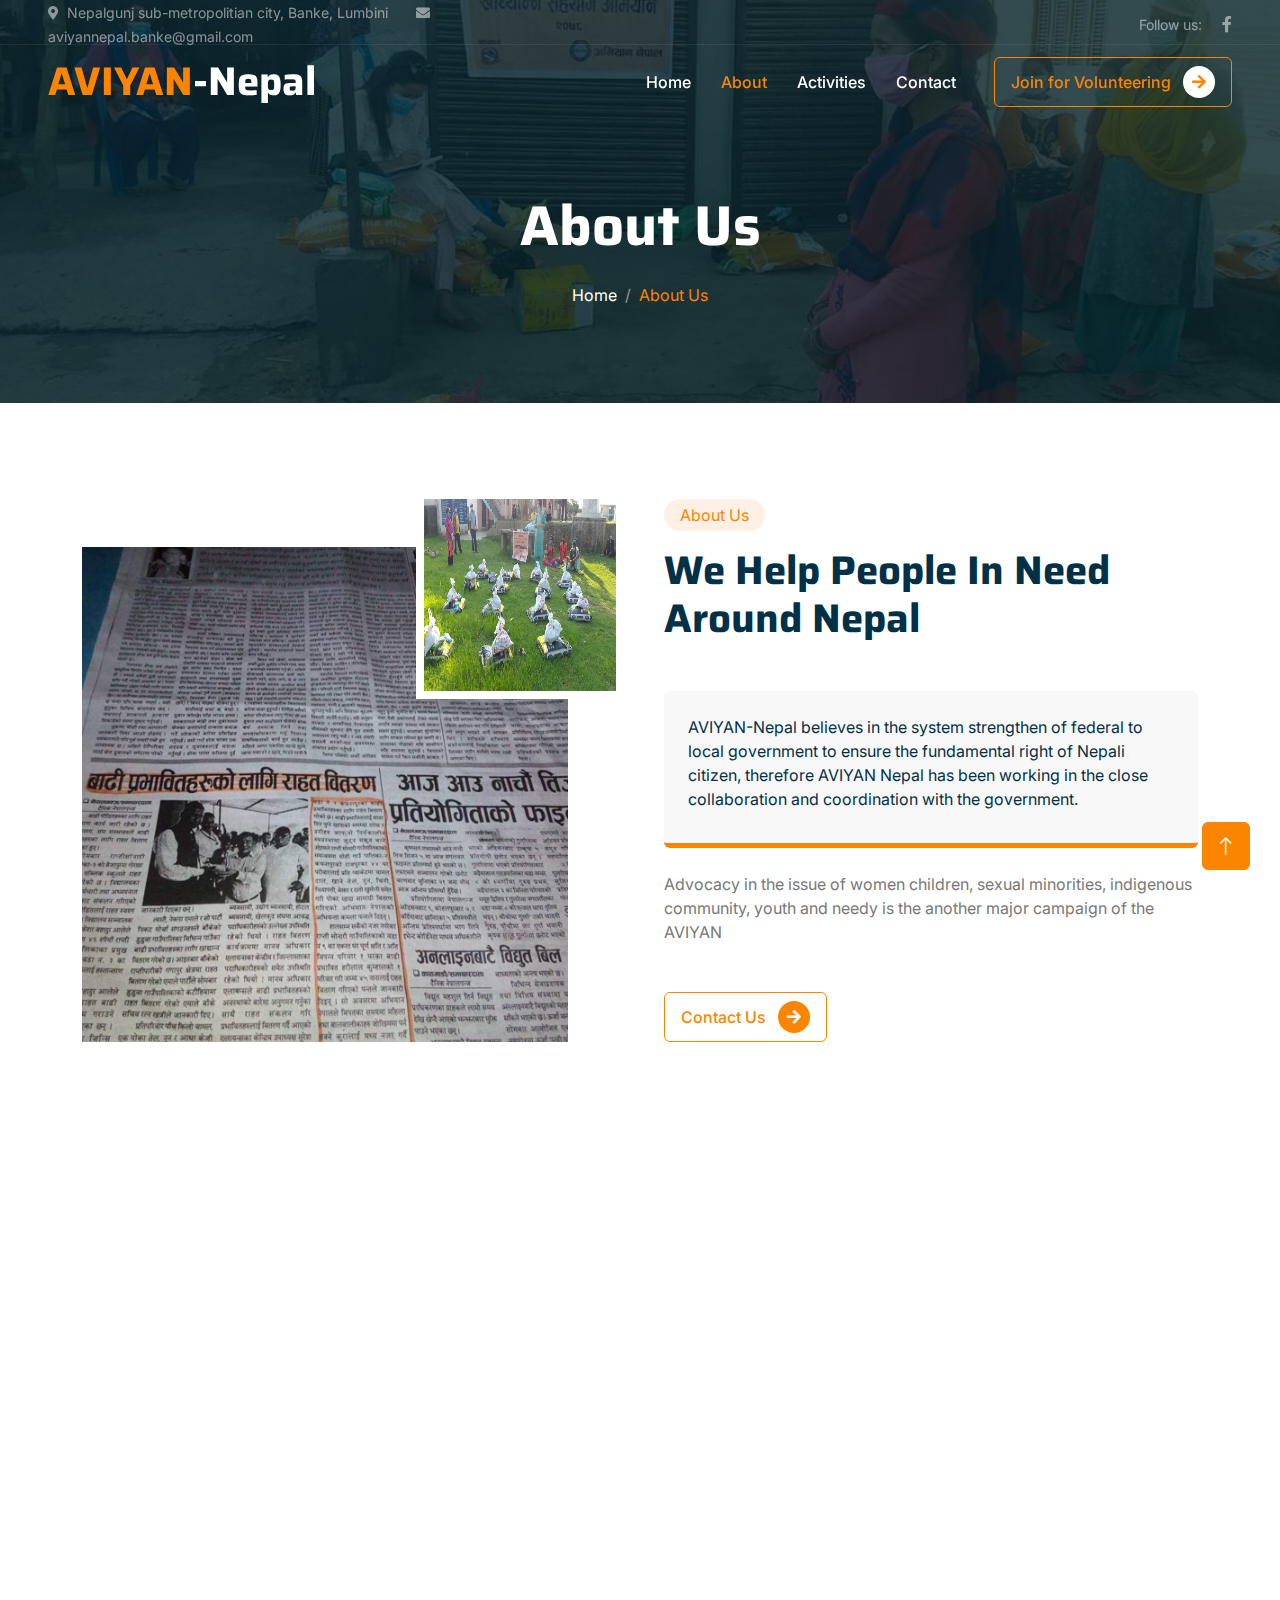
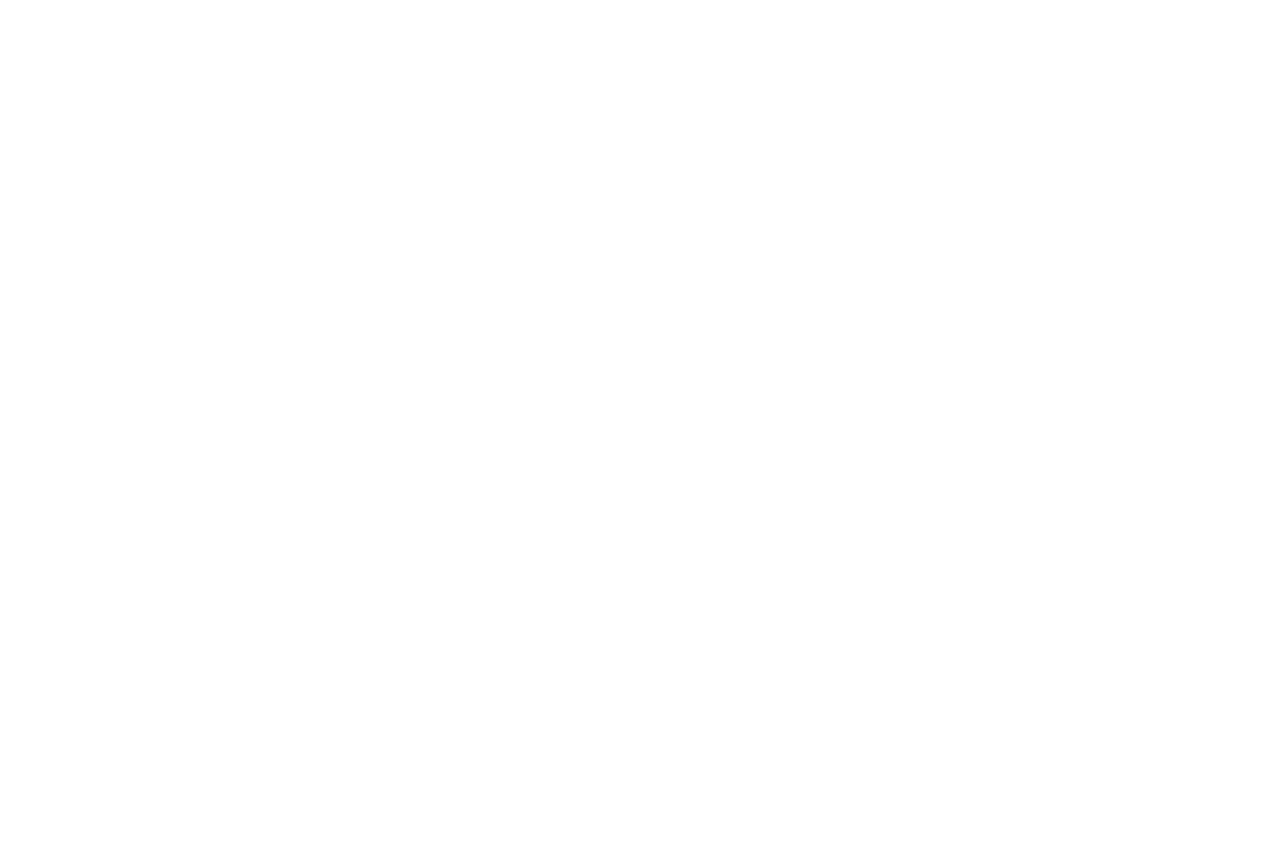
<file: about.html>
<!DOCTYPE html>
<html lang="en">

<head>
    <meta charset="utf-8">
    <title>Aviyan Nepal</title>
    <meta content="width=device-width, initial-scale=1.0" name="viewport">
    <meta content="" name="keywords">
    <meta content="" name="description">

    <!-- Favicon -->
    <link href="img/favicon.ico" rel="icon">

    <!-- Google Web Fonts -->
    <link rel="preconnect" href="https://fonts.googleapis.com">
    <link rel="preconnect" href="https://fonts.gstatic.com" crossorigin>
    <link href="https://fonts.googleapis.com/css2?family=Inter:wght@400;500;600&family=Saira:wght@500;600;700&display=swap" rel="stylesheet"> 

    <!-- Icon Font Stylesheet -->
    <link href="https://cdnjs.cloudflare.com/ajax/libs/font-awesome/5.10.0/css/all.min.css" rel="stylesheet">
    <link href="https://cdn.jsdelivr.net/npm/bootstrap-icons@1.4.1/font/bootstrap-icons.css" rel="stylesheet">

    <!-- Libraries Stylesheet -->
    <link href="lib/animate/animate.min.css" rel="stylesheet">
    <link href="lib/owlcarousel/assets/owl.carousel.min.css" rel="stylesheet">

    <!-- Customized Bootstrap Stylesheet -->
    <link href="css/bootstrap.min.css" rel="stylesheet">

    <!-- Template Stylesheet -->
    <link href="css/style.css" rel="stylesheet">
</head>

<body>
    <!-- Spinner Start -->
    <div id="spinner" class="show bg-white position-fixed translate-middle w-100 vh-100 top-50 start-50 d-flex align-items-center justify-content-center">
        <div class="spinner-grow text-primary" role="status"></div>
    </div>
    <!-- Spinner End -->


    <!-- Navbar Start -->
    <div class="container-fluid fixed-top px-0 wow fadeIn" data-wow-delay="0.1s">
        <div class="top-bar text-white-50 row gx-0 align-items-center d-none d-lg-flex">
            <div class="col-lg-6 px-5 text-start">
                <small><i class="fa fa-map-marker-alt me-2"></i>Nepalgunj sub-metropolitian city, Banke, Lumbini</small>
                <small class="ms-4"><i class="fa fa-envelope me-2"></i>aviyannepal.banke@gmail.com</small>
            </div>
            <div class="col-lg-6 px-5 text-end">
                <small>Follow us:</small>
                <a class="text-white-50 ms-3" href="https://www.facebook.com/profile.php?id=100014308596815"><i class="fab fa-facebook-f"></i></a>
            </div>
        </div>

        <nav class="navbar navbar-expand-lg navbar-dark py-lg-0 px-lg-5 wow fadeIn" data-wow-delay="0.1s">
            <a href="index.html" class="navbar-brand ms-4 ms-lg-0">
                <h1 class="fw-bold text-primary m-0">AVIYAN<span class="text-white">-Nepal</span></h1>
            </a>
            <button type="button" class="navbar-toggler me-4" data-bs-toggle="collapse" data-bs-target="#navbarCollapse">
                <span class="navbar-toggler-icon"></span>
            </button>
            <div class="collapse navbar-collapse" id="navbarCollapse">
                <div class="navbar-nav ms-auto p-4 p-lg-0">
                    <a href="index.html" class="nav-item nav-link">Home</a>
                    <a href="about.html" class="nav-item nav-link active">About</a>
                    <a href="causes.html" class="nav-item nav-link">Activities</a>
                    <a href="contact.html" class="nav-item nav-link">Contact</a>
                </div>
                <div class="d-none d-lg-flex ms-2">
                    <a class="btn btn-outline-primary py-2 px-3" href="">
                        Join for Volunteering
                        <div class="d-inline-flex btn-sm-square bg-white text-primary rounded-circle ms-2">
                            <i class="fa fa-arrow-right"></i>
                        </div>
                    </a>
                </div>
            </div>
        </nav>
    </div>
    <!-- Navbar End -->


    <!-- Page Header Start -->
    <div class="container-fluid page-header mb-5 wow fadeIn" data-wow-delay="0.1s">
        <div class="container text-center">
            <h1 class="display-4 text-white animated slideInDown mb-4">About Us</h1>
            <nav aria-label="breadcrumb animated slideInDown">
                <ol class="breadcrumb justify-content-center mb-0">
                    <li class="breadcrumb-item"><a class="text-white" href="#">Home</a></li>
                    <!-- <li class="breadcrumb-item"><a class="text-white" href="#">Pages</a></li> -->
                    <li class="breadcrumb-item text-primary active" aria-current="page">About Us</li>
                </ol>
            </nav>
        </div>
    </div>
    <!-- Page Header End -->


    <!-- About Start -->
    <div class="container-xxl py-5">
        <div class="container">
            <div class="row g-5">
                <div class="col-lg-6 wow fadeInUp" data-wow-delay="0.1s">
                    <div class="position-relative overflow-hidden h-100" style="min-height: 400px;">
                        <img class="position-absolute w-100 h-100 pt-5 pe-5" src="img/newspaper.jpg" alt="" style="object-fit: cover;">
                        <img class="position-absolute top-0 end-0 bg-white ps-2 pb-2" src="img/pic5.jpg" alt="" style="width: 200px; height: 200px;">
                    </div>
                </div>
                <div class="col-lg-6 wow fadeInUp" data-wow-delay="0.5s">
                    <div class="h-100">
                        <div class="d-inline-block rounded-pill bg-secondary text-primary py-1 px-3 mb-3">About Us</div>
                        <h1 class="display-6 mb-5">We Help People In Need Around Nepal</h1>
                        <div class="bg-light border-bottom border-5 border-primary rounded p-4 mb-4">
                            <p class="text-dark mb-2">AVIYAN-Nepal believes in the system strengthen of federal to local government to
                                ensure the fundamental right of Nepali citizen, therefore AVIYAN Nepal has been
                                working in the close collaboration and coordination with the government.</p>
                    
                        </div>
                        <p class="mb-5">Advocacy in the issue of women children, sexual minorities, indigenous community,
                            youth and needy is the another major campaign of the AVIYAN</p>
                        
                        <a class="btn btn-outline-primary py-2 px-3" href="contact.html">
                            Contact Us
                            <div class="d-inline-flex btn-sm-square bg-primary text-white rounded-circle ms-2">
                                <i class="fa fa-arrow-right"></i>
                            </div>
                        </a>
                    </div>
                </div>
            </div>
        </div>
    </div>
    <!-- About End -->


    <!-- Service Start -->
    <div class="container-xxl py-5">
        <div class="container">
            <div class="text-center mx-auto mb-5 wow fadeInUp" data-wow-delay="0.1s" style="max-width: 500px;">
                <div class="d-inline-block rounded-pill bg-secondary text-primary py-1 px-3 mb-3">What We Do</div>
                <h1 class="display-6 mb-5">Learn More What We Do And Get Involved</h1>
            </div>
            <div class="row g-4 justify-content-center">
                <div class="col-lg-4 col-md-6 wow fadeInUp" data-wow-delay="0.1s">
                    <div class="service-item bg-white text-center h-100 p-4 p-xl-5">
                        <img class="img-fluid mb-4" src="img/icon-1.png" alt="">
                        <h4 class="mb-3">Educational birth registration</h4>
                        <p class="mb-4">The organization had supported educational material, food support and
                            constructed toilet to 3 number of parentless girl child form Khajura Rural
                            Municipality.</p>

                    </div>
                </div>
                <div class="col-lg-4 col-md-6 wow fadeInUp" data-wow-delay="0.3s">
                    <div class="service-item bg-white text-center h-100 p-4 p-xl-5">
                        <img class="img-fluid mb-4" src="img/icon-2.png" alt="">
                        <h4 class="mb-3">Medical Treatment</h4>
                        <p class="mb-4">AVIYAN has been supported to
                            3 senior citizens of BADI community for health check up and medicine
                            support.</p>
                       
                    </div>
                </div>
                <div class="col-lg-4 col-md-6 wow fadeInUp" data-wow-delay="0.5s">
                    <div class="service-item bg-white text-center h-100 p-4 p-xl-5">
                        <img class="img-fluid mb-4" src="img/icon-3.png" alt="">
                        <h4 class="mb-3">Relief support to Earth quake survivors:</h4>
                        <p class="mb-4">Food and cloths supported to 200
                            pregnant and lactating mother of earth quake survivors of Makwanpur district
                            of Bagmati Province</p>
                       
                    </div>
                </div>
            </div>
        </div>
    </div>
    <!-- Service End -->




    <!-- Footer Start -->
    <div class="container-fluid bg-dark text-white-50 footer mt-5 pt-5 wow fadeIn" data-wow-delay="0.1s">
        <div class="container py-5">
            <div class="row g-5">
                <div class="col-lg-3 col-md-6">
                    <h1 class="fw-bold text-primary mb-4">Aviyan<span class="text-white">Nepal</span></h1>
                    <p>AVIYAN -Nepal has been working to ensure the fundamental right with dignity of
                        targeted people in 4 P model that is prevention, protection, prosecution and
                        partnership. Besides that, AVIYAN has been always standing to support the natural
                        disaster victims and the people of pandemic at risk.</p>
                    <div class="d-flex pt-2">
                        <a class="btn btn-square me-1" href="https://www.facebook.com/profile.php?id=100014308596815"><i class="fab fa-facebook-f"></i></a>
                       
                    </div>
                </div>
                <div class="col-lg-3 col-md-6">
                    <h5 class="text-light mb-4">Address</h5>
                    <p><i class="fa fa-map-marker-alt me-3"></i>Ward no-18 Nepalgunj sub-metropolitian city, Banke, Lumbini</p>
                    <p><i class="fa fa-phone-alt me-3"></i>+977-9858024522</p>
                    <p><i class="fa fa-envelope me-3"></i>aviyannepal.banke@gmail.com</p>
                </div>
                <div class="col-lg-3 col-md-6">
                    <h5 class="text-light mb-4">Quick Links</h5>
                    <a class="btn btn-link" href="about.html">About Us</a>
                    <a class="btn btn-link" href="contact.html">Contact Us</a>
                    <a class="btn btn-link" href="">Our Services</a>
                    <a class="btn btn-link" href="">Terms & Condition</a>
                    <a class="btn btn-link" href="contact.html">Support</a>
                </div>
                <div class="col-lg-3 col-md-6">
                    <h5 class="text-light mb-4">Send message</h5>
                    <p>Send message for any type of query.</p>
                    <div class="position-relative mx-auto" style="max-width: 400px;">
                        <input class="form-control bg-transparent w-100 py-3 ps-4 pe-5" type="text" placeholder="Your email">
                        <button type="button" class="btn btn-primary py-2 position-absolute top-0 end-0 mt-2 me-2">SignUp</button>
                    </div>
                </div>
            </div>
        </div>
        <div class="container-fluid copyright">
            <div class="container">
                <div class="row">
                    <div class="col-md-6 text-center text-md-start mb-3 mb-md-0">
                        &copy; <a href="#">AVIYAN-Nepal</a>, All Right Reserved.
                    </div>
                    <div class="col-md-6 text-center text-md-end">
                        Develop by Team Exopy.
                    </div>
                </div>
            </div>
        </div>
    </div>
    <!-- Footer End -->


    <!-- Back to Top -->
    <a href="#" class="btn btn-lg btn-primary btn-lg-square back-to-top"><i class="bi bi-arrow-up"></i></a>


    <!-- JavaScript Libraries -->
    <script src="https://code.jquery.com/jquery-3.4.1.min.js"></script>
    <script src="https://cdn.jsdelivr.net/npm/bootstrap@5.0.0/dist/js/bootstrap.bundle.min.js"></script>
    <script src="lib/wow/wow.min.js"></script>
    <script src="lib/easing/easing.min.js"></script>
    <script src="lib/waypoints/waypoints.min.js"></script>
    <script src="lib/owlcarousel/owl.carousel.min.js"></script>
    <script src="lib/parallax/parallax.min.js"></script>

    <!-- Template Javascript -->
    <script src="js/main.js"></script>
</body>

</html>
</file>
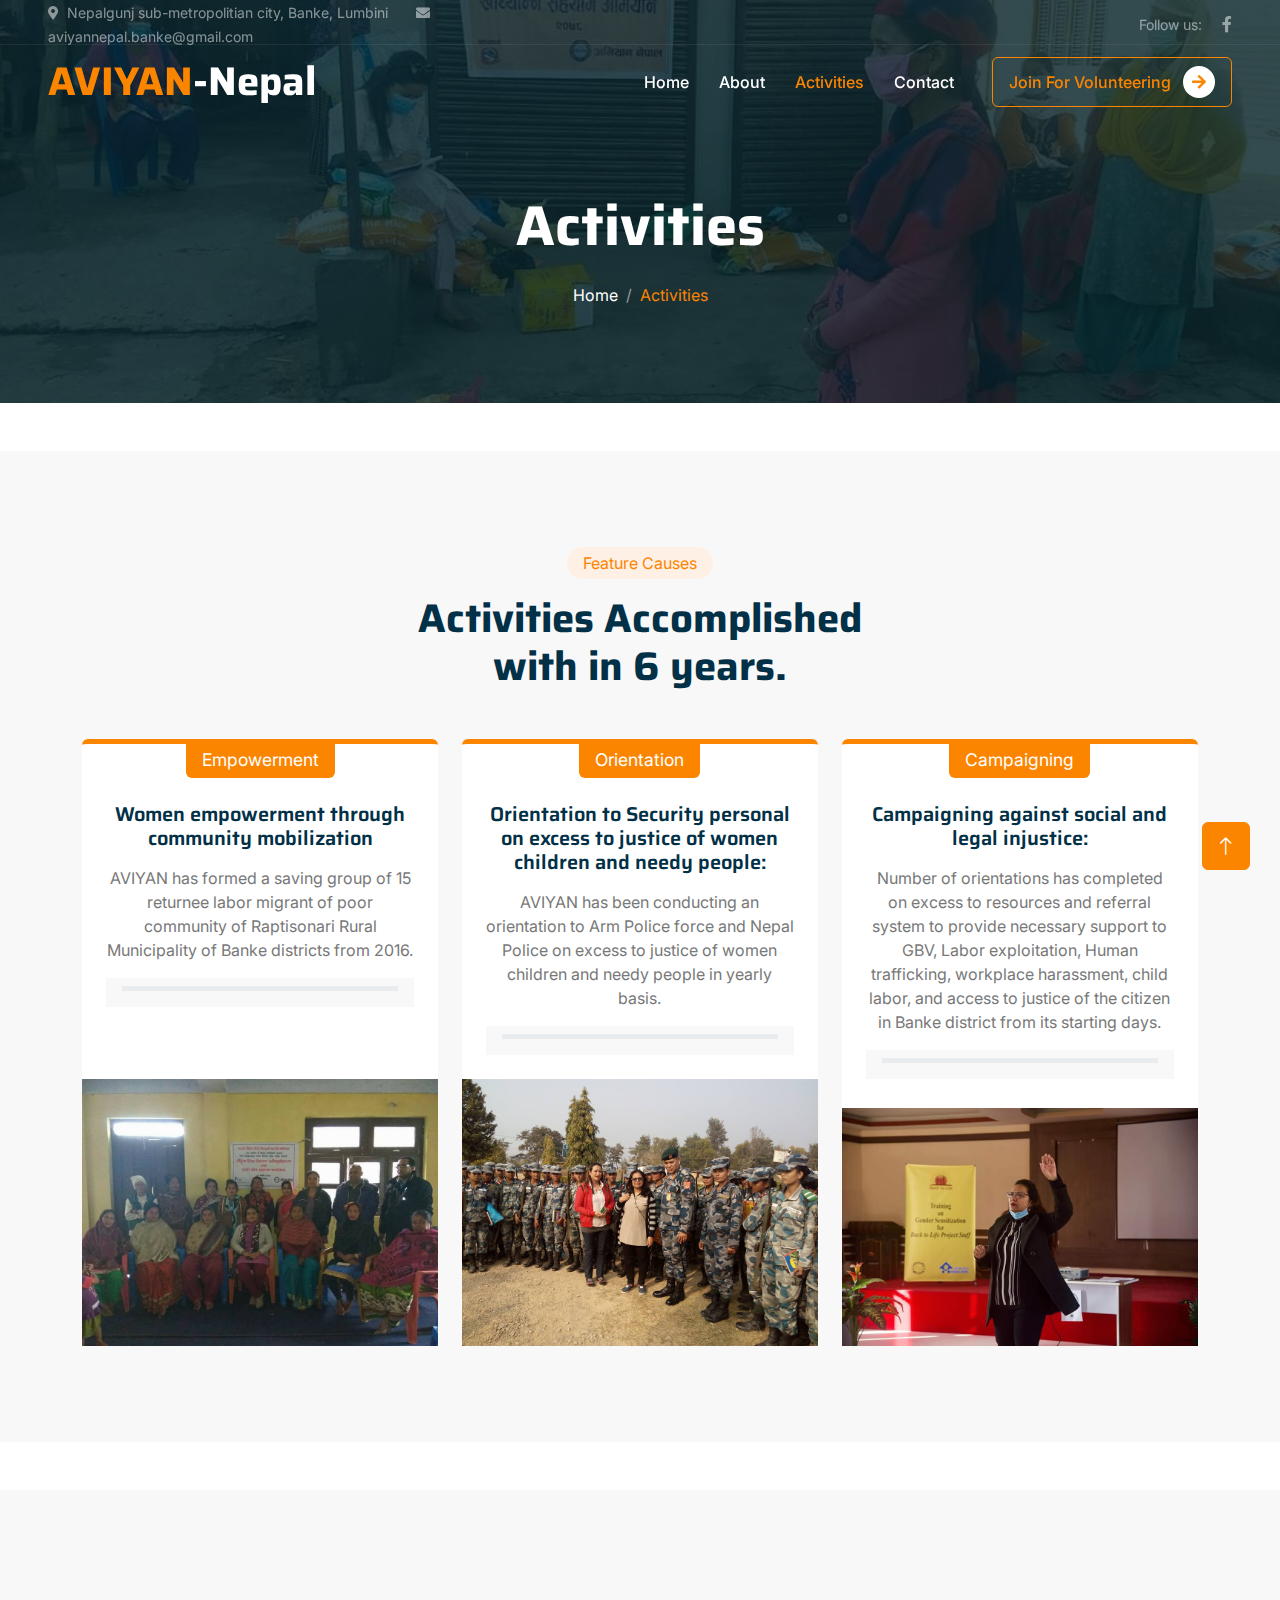
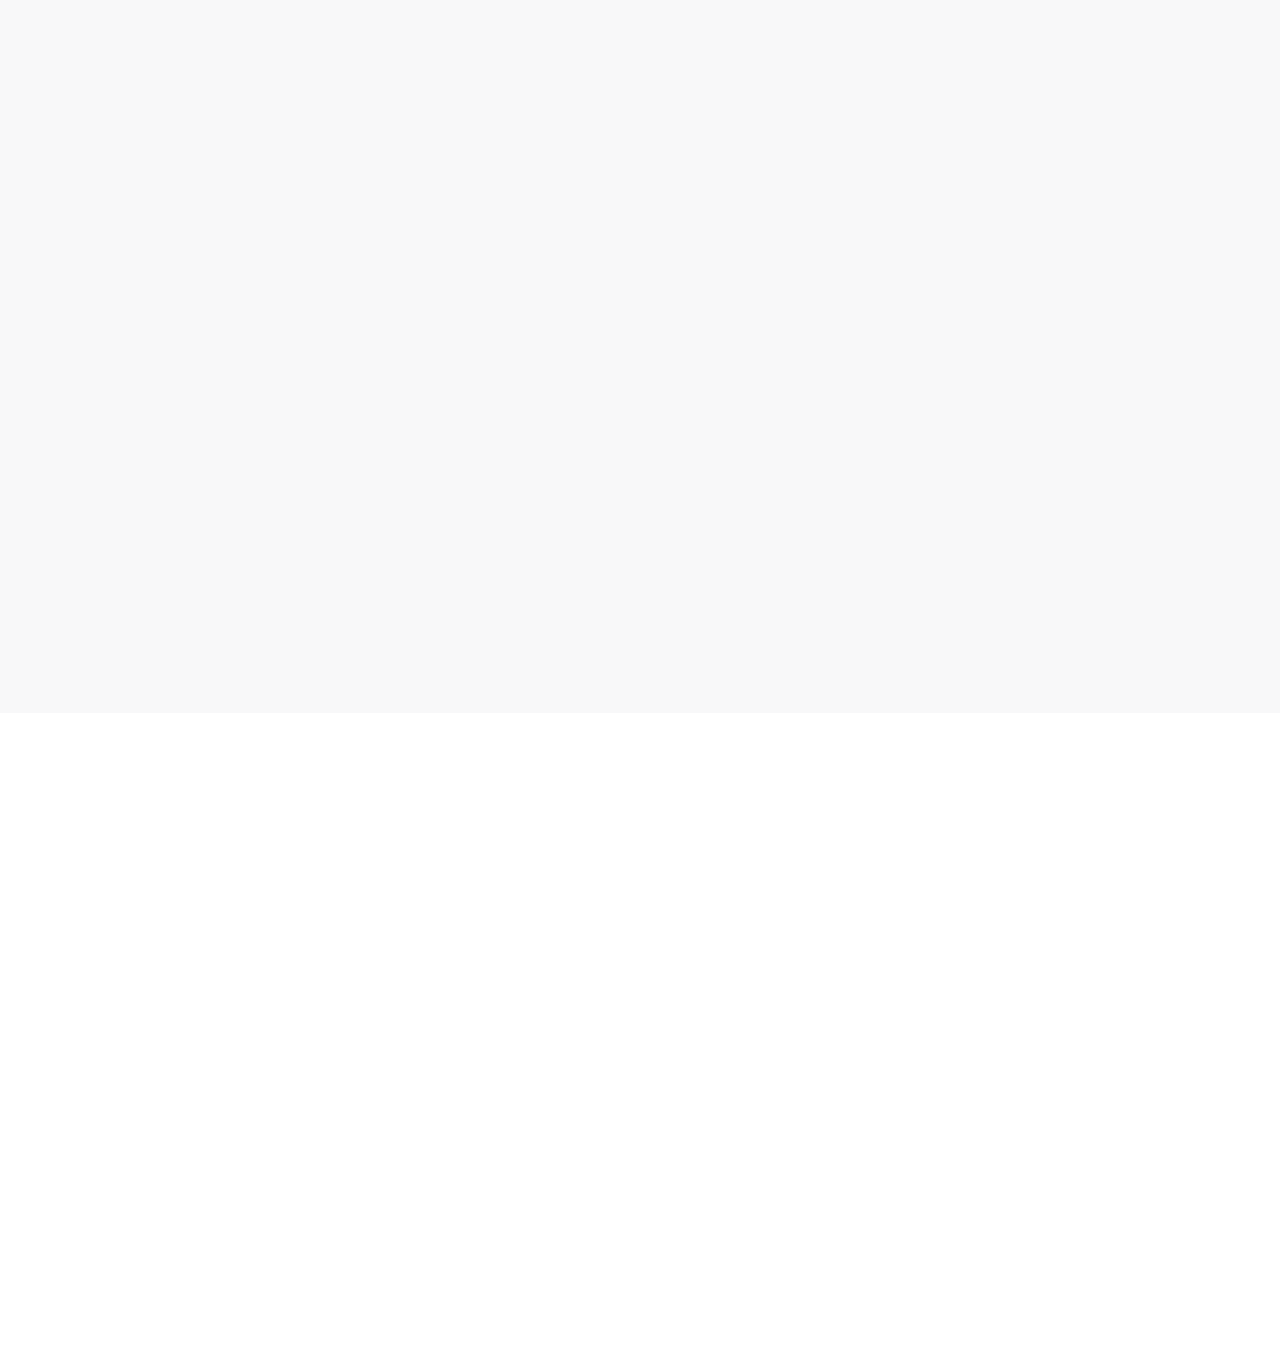
<file: causes.html>
<!DOCTYPE html>
<html lang="en">

<head>
    <meta charset="utf-8">
    <title>AVIYAN Nepal</title>
    <meta content="width=device-width, initial-scale=1.0" name="viewport">
    <meta content="" name="keywords">
    <meta content="" name="description">

    <!-- Favicon -->
    <link href="img/favicon.ico" rel="icon">

    <!-- Google Web Fonts -->
    <link rel="preconnect" href="https://fonts.googleapis.com">
    <link rel="preconnect" href="https://fonts.gstatic.com" crossorigin>
    <link href="https://fonts.googleapis.com/css2?family=Inter:wght@400;500;600&family=Saira:wght@500;600;700&display=swap" rel="stylesheet"> 

    <!-- Icon Font Stylesheet -->
    <link href="https://cdnjs.cloudflare.com/ajax/libs/font-awesome/5.10.0/css/all.min.css" rel="stylesheet">
    <link href="https://cdn.jsdelivr.net/npm/bootstrap-icons@1.4.1/font/bootstrap-icons.css" rel="stylesheet">

    <!-- Libraries Stylesheet -->
    <link href="lib/animate/animate.min.css" rel="stylesheet">
    <link href="lib/owlcarousel/assets/owl.carousel.min.css" rel="stylesheet">

    <!-- Customized Bootstrap Stylesheet -->
    <link href="css/bootstrap.min.css" rel="stylesheet">

    <!-- Template Stylesheet -->
    <link href="css/style.css" rel="stylesheet">
</head>

<body>
    <!-- Spinner Start -->
    <div id="spinner" class="show bg-white position-fixed translate-middle w-100 vh-100 top-50 start-50 d-flex align-items-center justify-content-center">
        <div class="spinner-grow text-primary" role="status"></div>
    </div>
    <!-- Spinner End -->


    <!-- Navbar Start -->
    <div class="container-fluid fixed-top px-0 wow fadeIn" data-wow-delay="0.1s">
        <div class="top-bar text-white-50 row gx-0 align-items-center d-none d-lg-flex">
            <div class="col-lg-6 px-5 text-start">
                <small><i class="fa fa-map-marker-alt me-2"></i>Nepalgunj sub-metropolitian city, Banke, Lumbini</small>
                <small class="ms-4"><i class="fa fa-envelope me-2"></i>aviyannepal.banke@gmail.com</small>
            </div>
            <div class="col-lg-6 px-5 text-end">
                <small>Follow us:</small>
                <a class="text-white-50 ms-3" href="https://www.facebook.com/profile.php?id=100014308596815"><i class="fab fa-facebook-f"></i></a>
            </div>
        </div>

        <nav class="navbar navbar-expand-lg navbar-dark py-lg-0 px-lg-5 wow fadeIn" data-wow-delay="0.1s">
            <a href="index.html" class="navbar-brand ms-4 ms-lg-0">
                <h1 class="fw-bold text-primary m-0">AVIYAN<span class="text-white">-Nepal</span></h1>
            </a>
            <button type="button" class="navbar-toggler me-4" data-bs-toggle="collapse" data-bs-target="#navbarCollapse">
                <span class="navbar-toggler-icon"></span>
            </button>
            <div class="collapse navbar-collapse" id="navbarCollapse">
                <div class="navbar-nav ms-auto p-4 p-lg-0">
                    <a href="index.html" class="nav-item nav-link">Home</a>
                    <a href="about.html" class="nav-item nav-link">About</a>
                    <a href="causes.html" class="nav-item nav-link active">Activities</a>
                    <a href="contact.html" class="nav-item nav-link">Contact</a>
                </div>
                <div class="d-none d-lg-flex ms-2">
                    <a class="btn btn-outline-primary py-2 px-3" href="">
                        Join For Volunteering
                        <div class="d-inline-flex btn-sm-square bg-white text-primary rounded-circle ms-2">
                            <i class="fa fa-arrow-right"></i>
                        </div>
                    </a>
                </div>
            </div>
        </nav>
    </div>
    <!-- Navbar End -->


    <!-- Page Header Start -->
    <div class="container-fluid page-header mb-5 wow fadeIn" data-wow-delay="0.1s">
        <div class="container text-center">
            <h1 class="display-4 text-white animated slideInDown mb-4">Activities</h1>
            <nav aria-label="breadcrumb animated slideInDown">
                <ol class="breadcrumb justify-content-center mb-0">
                    <li class="breadcrumb-item"><a class="text-white" href="#">Home</a></li>
        
                    <li class="breadcrumb-item text-primary active" aria-current="page">Activities</li>
                </ol>
            </nav>
        </div>
    </div>
    <!-- Page Header End -->


  <!-- Causes started here  -->
        
    <div class="container-xxl bg-light my-5 py-5">
        <div class="container py-5">
            <div class="text-center mx-auto mb-5 wow fadeInUp" data-wow-delay="0.1s" style="max-width: 500px;">
                <div class="d-inline-block rounded-pill bg-secondary text-primary py-1 px-3 mb-3">Feature Causes</div>
                <h1 class="display-6 mb-5">Activities Accomplished with in 6 years.</h1>
            </div>
            <div class="row g-4 justify-content-center">
                <div class="col-lg-4 col-md-6 wow fadeInUp" data-wow-delay="0.1s">
                    <div class="causes-item d-flex flex-column bg-white border-top border-5 border-primary rounded-top overflow-hidden h-100">
                        <div class="text-center p-4 pt-0">
                            <div class="d-inline-block bg-primary text-white rounded-bottom fs-5 pb-1 px-3 mb-4">
                                <small>Empowerment</small>
                            </div>
                            <h5 class="mb-3">Women empowerment through community mobilization</h5>
                            <p>AVIYAN has formed a saving
                                group of 15 returnee labor migrant of poor community of Raptisonari
                                Rural Municipality of Banke districts from 2016.</p>
                            <div class="causes-progress bg-light p-3 pt-2">
                                <div class="d-flex justify-content-between">
                            
                                </div>
                                <div class="progress">
                                    <div class="progress-bar" role="progressbar" aria-valuenow="90" aria-valuemin="0" aria-valuemax="100">
                                        
                                    </div>
                                </div>
                            </div>
                        </div>
                        <div class="position-relative mt-auto">
                            <img class="img-fluid" src="img/women.jpg" alt="">
                           
                        </div>
                    </div>
                </div>
                <div class="col-lg-4 col-md-6 wow fadeInUp" data-wow-delay="0.3s">
                    <div class="causes-item d-flex flex-column bg-white border-top border-5 border-primary rounded-top overflow-hidden h-100">
                        <div class="text-center p-4 pt-0">
                            <div class="d-inline-block bg-primary text-white rounded-bottom fs-5 pb-1 px-3 mb-4">
                                <small>Orientation</small>
                            </div>
                            <h5 class="mb-3">Orientation to Security personal on excess to justice of women
                                children and needy people:</h5>
                            <p>AVIYAN has been conducting an orientation
                                to Arm Police force and Nepal Police on excess to justice of women
                                children and needy people in yearly basis.</p>
                            <div class="causes-progress bg-light p-3 pt-2">
                                <div class="d-flex justify-content-between">
                               
                                </div>
                                <div class="progress">
                                    <div class="progress-bar" role="progressbar" aria-valuenow="90" aria-valuemin="0" aria-valuemax="100">
                                   
                                    </div>
                                </div>
                            </div>
                        </div>
                        <div class="position-relative mt-auto">
                            <img class="img-fluid" src="img/force.jpg" alt="">
                           
                        </div>
                    </div>
                </div>
                <div class="col-lg-4 col-md-6 wow fadeInUp" data-wow-delay="0.5s">
                    <div class="causes-item d-flex flex-column bg-white border-top border-5 border-primary rounded-top overflow-hidden h-100">
                        <div class="text-center p-4 pt-0">
                            <div class="d-inline-block bg-primary text-white rounded-bottom fs-5 pb-1 px-3 mb-4">
                                <small>Campaigning</small>
                            </div>
                            <h5 class="mb-3">Campaigning against social and legal injustice:</h5>
                            <p>Number of
                                orientations has completed on excess to resources and referral system to
                                provide necessary support to GBV, Labor exploitation, Human trafficking,
                                workplace harassment, child labor, and access to justice of the citizen in
                                Banke district from its starting days.</p>
                            <div class="causes-progress bg-light p-3 pt-2">
                                <div class="d-flex justify-content-between">
                                
                                </div>
                                <div class="progress">
                                    <div class="progress-bar" role="progressbar" aria-valuenow="90" aria-valuemin="0" aria-valuemax="100">
                                   
                                    </div>
                                </div>
                            </div>
                        </div>
                        <div class="position-relative mt-auto">
                            <img class="img-fluid" src="img/voice.jpg" alt="">
                            
                        </div>
                    </div>
                </div>
            </div>
        </div>
    </div>


    <!-- Cause ended Here  -->

    <!-- New started here  -->
    <div class="container-xxl bg-light my-5 py-5">
        <div class="container py-5">
           
            <div class="row g-4 justify-content-center">
                <div class="col-lg-4 col-md-6 wow fadeInUp" data-wow-delay="0.1s">
                    <div class="causes-item d-flex flex-column bg-white border-top border-5 border-primary rounded-top overflow-hidden h-100">
                        <div class="text-center p-4 pt-0">
                            <div class="d-inline-block bg-primary text-white rounded-bottom fs-5 pb-1 px-3 mb-4">
                                <small> Earth quick survivors:</small>
                            </div>
                            <h5 class="mb-3">Relief support to Earth quick survivors</h5>
                            <p>Food and cloths supported to 200
                                pregnant and lactating mother of earth quick survivors of Makwanpur district
                                of Bagmati Province.</p>
                            <div class="causes-progress bg-light p-3 pt-2">
                                <div class="d-flex justify-content-between">
                                   
                                </div>
                                <div class="progress">
                                    <div class="progress-bar" role="progressbar" aria-valuenow="90" aria-valuemin="0" aria-valuemax="100">
                                    
                                    </div>
                                </div>
                            </div>
                        </div>
                        <div class="position-relative mt-auto">
                            <img class="img-fluid" src="img/pic6.jpg" alt="">
                            
                        </div>
                    </div>
                </div>
                <div class="col-lg-4 col-md-6 wow fadeInUp" data-wow-delay="0.3s">
                    <div class="causes-item d-flex flex-column bg-white border-top border-5 border-primary rounded-top overflow-hidden h-100">
                        <div class="text-center p-4 pt-0">
                            <div class="d-inline-block bg-primary text-white rounded-bottom fs-5 pb-1 px-3 mb-4">
                                <small>Phase of COVID-19:</small>
                            </div>
                            <h5 class="mb-3">Relief support to second Phase of COVID-19:</h5>
                            <p>119 in Nepalgunj, 21
                                persons in Khajura RM, and 29 persons in Kahalpur total 169 no of poor/
                                vulnerable women have received the food support during the pandemic of
                                COVID-19. Besides this they have go the information on the risk of COVID-
                                19 and way out to save the life from this pandemic.</p>
                            <div class="causes-progress bg-light p-3 pt-2">
                                <div class="d-flex justify-content-between">
                               
                                </div>
                                <div class="progress">
                                    <div class="progress-bar" role="progressbar" aria-valuenow="90" aria-valuemin="0" aria-valuemax="100">
                                    
                                    </div>
                                </div>
                            </div>
                        </div>
                        <div class="position-relative mt-auto">
                            <img class="img-fluid" src="img/pic5.jpg" alt="">
                            
                        </div>
                    </div>
                </div>
                <div class="col-lg-4 col-md-6 wow fadeInUp" data-wow-delay="0.5s">
                    <div class="causes-item d-flex flex-column bg-white border-top border-5 border-primary rounded-top overflow-hidden h-100">
                        <div class="text-center p-4 pt-0">
                            <div class="d-inline-block bg-primary text-white rounded-bottom fs-5 pb-1 px-3 mb-4">
                                <small>National Days celebration</small>
                            </div>
                            <h5 class="mb-3">Campaigning to ensure the socio economic and political right of
                                women and children:</h5>
                            <p>16 Days activism against Gender Based
                                violence, Human right day and National Day against Human trafficking has
                                celebrated with the close coordination of Local government and Human
                                right networks of Banke district regularly.</p>
                            <div class="causes-progress bg-light p-3 pt-2">
                                <div class="d-flex justify-content-between">
                                
                                </div>
                                <div class="progress">
                                    <div class="progress-bar" role="progressbar" aria-valuenow="90" aria-valuemin="0" aria-valuemax="100">
                                       
                                    </div>
                                </div>
                            </div>
                        </div>
                        <div class="position-relative mt-auto">
                            <img class="img-fluid" src="img/hero1.jpg" alt="">
                            
                        </div>
                    </div>
                </div>
            </div>
        </div>
    </div>


    <!-- Cause ended Here  -->
    <!-- Footer Start -->
    <div class="container-fluid bg-dark text-white-50 footer mt-5 pt-5 wow fadeIn" data-wow-delay="0.1s">
        <div class="container py-5">
            <div class="row g-5">
                <div class="col-lg-3 col-md-6">
                    <h1 class="fw-bold text-primary mb-4">Aviyan<span class="text-white">Nepal</span></h1>
                    <p>AVIYAN -Nepal has been working to ensure the fundamental right with dignity of
                        targeted people in 4 P model that is prevention, protection, prosecution and
                        partnership. Besides that, AVIYAN has been always standing to support the natural
                        disaster victims and the people of pandemic at risk.</p>
                    <div class="d-flex pt-2">
                       
                        <a class="btn btn-square me-1" href="https://www.facebook.com/profile.php?id=100014308596815"><i class="fab fa-facebook-f"></i></a>
                      
                    </div>
                </div>
                <div class="col-lg-3 col-md-6">
                    <h5 class="text-light mb-4">Address</h5>
                    <p><i class="fa fa-map-marker-alt me-3"></i>Ward no-18 Nepalgunj sub-metropolitian city, Banke, Lumbini</p>
                    <p><i class="fa fa-phone-alt me-3"></i>+9779858024522</p>
                    <p><i class="fa fa-envelope me-3"></i>aviyannepal.banke@gmail.com</p>
                </div>
                <div class="col-lg-3 col-md-6">
                    <h5 class="text-light mb-4">Quick Links</h5>
                    <a class="btn btn-link" href="about.html">About Us</a>
                    <a class="btn btn-link" href="causes.html">Contact Us</a>
                    <a class="btn btn-link" href="causes.html">Our Services</a>
                    <a class="btn btn-link" href="">Terms & Condition</a>
                    <a class="btn btn-link" href="">Support</a>
                </div>
                <div class="col-lg-3 col-md-6">
                    <h5 class="text-light mb-4">Send Message</h5>
                    <p>Send Message for any query.</p>
                    <div class="position-relative mx-auto" style="max-width: 400px;">
                        <input class="form-control bg-transparent w-100 py-3 ps-4 pe-5" type="text" placeholder="Your email">
                        <button type="button" class="btn btn-primary py-2 position-absolute top-0 end-0 mt-2 me-2">SignUp</button>
                    </div>
                </div>
            </div>
        </div>
        <div class="container-fluid copyright">
            <div class="container">
                <div class="row">
                    <div class="col-md-6 text-center text-md-start mb-3 mb-md-0">
                        &copy; <a href="#">AVIYAN-Nepal</a>, All Right Reserved.
                    </div>
                    <div class="col-md-6 text-center text-md-end">
                       
                        Develop by Team Exopy.
                    </div>
                </div>
            </div>
        </div>
    </div>
    <!-- Footer End -->


    <!-- Back to Top -->
    <a href="#" class="btn btn-lg btn-primary btn-lg-square back-to-top"><i class="bi bi-arrow-up"></i></a>


    <!-- JavaScript Libraries -->
    <script src="https://code.jquery.com/jquery-3.4.1.min.js"></script>
    <script src="https://cdn.jsdelivr.net/npm/bootstrap@5.0.0/dist/js/bootstrap.bundle.min.js"></script>
    <script src="lib/wow/wow.min.js"></script>
    <script src="lib/easing/easing.min.js"></script>
    <script src="lib/waypoints/waypoints.min.js"></script>
    <script src="lib/owlcarousel/owl.carousel.min.js"></script>
    <script src="lib/parallax/parallax.min.js"></script>

    <!-- Template Javascript -->
    <script src="js/main.js"></script>
</body>

</html>
</file>
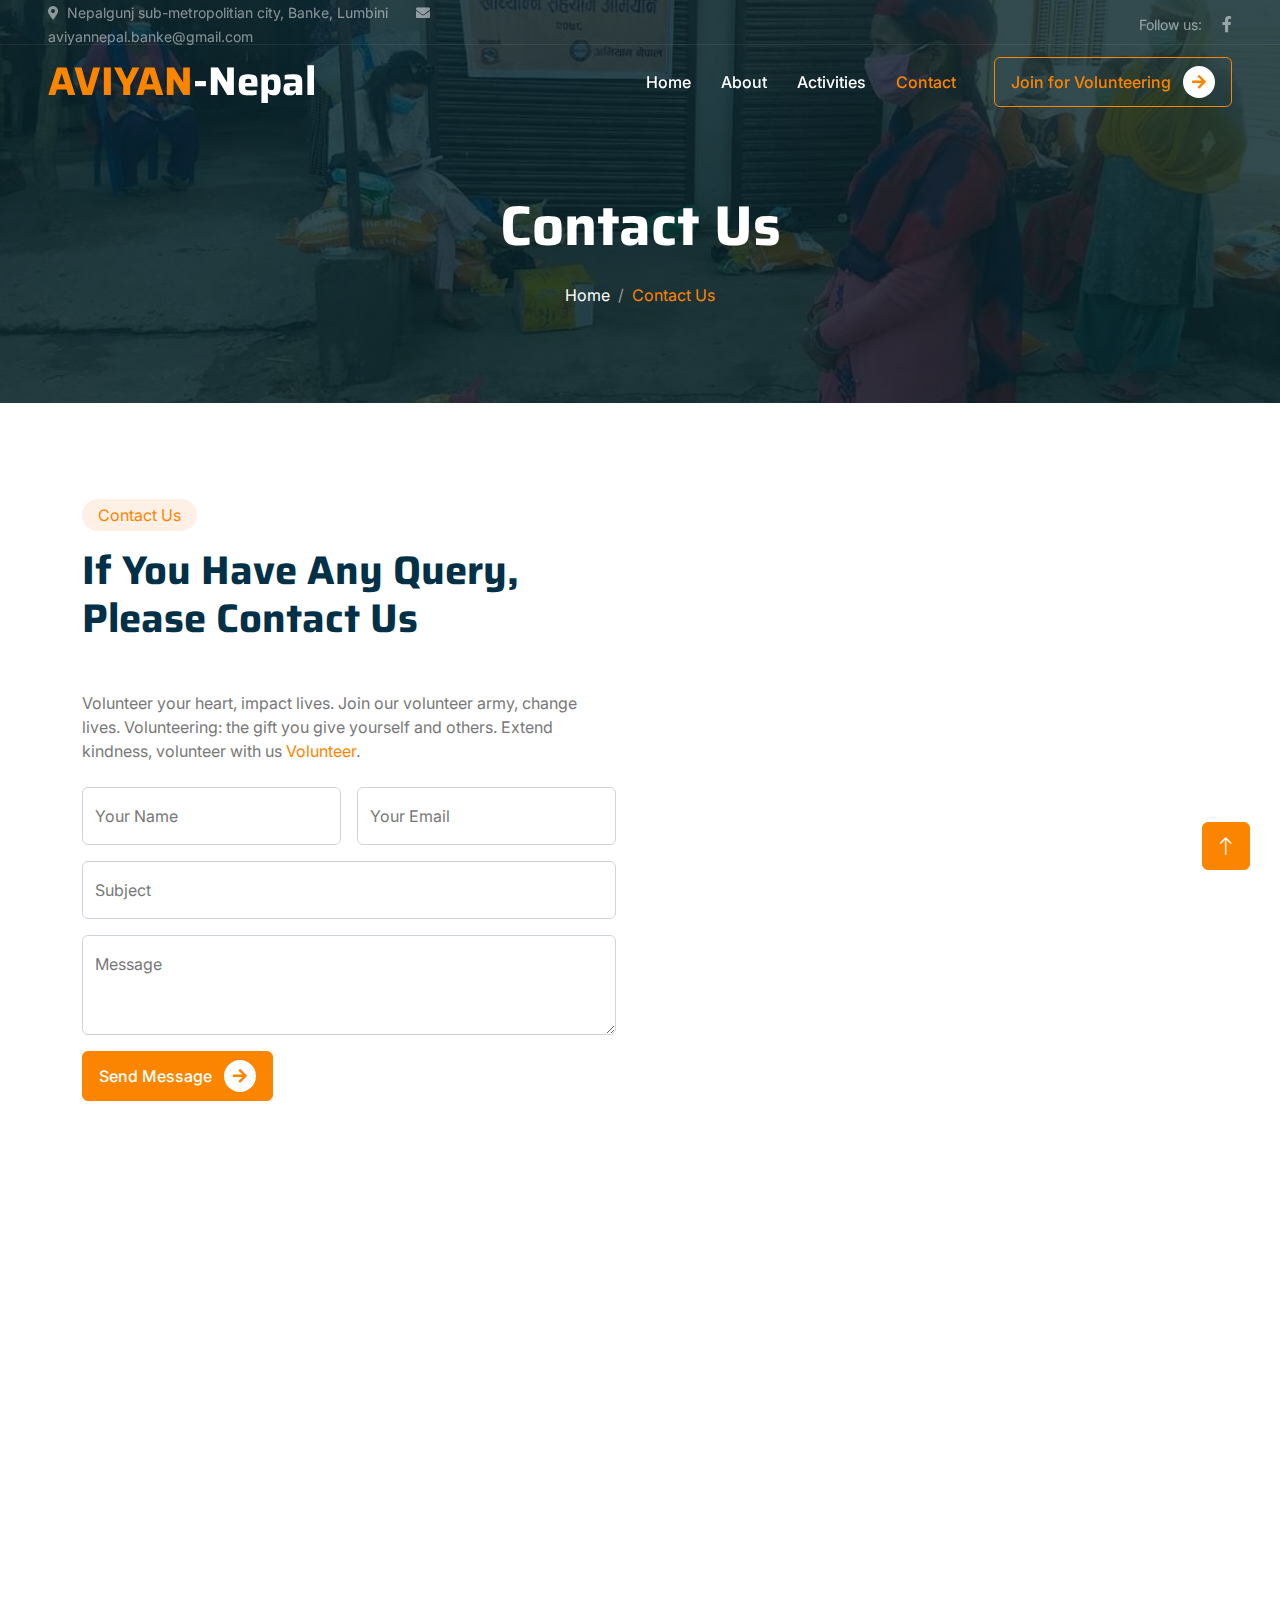
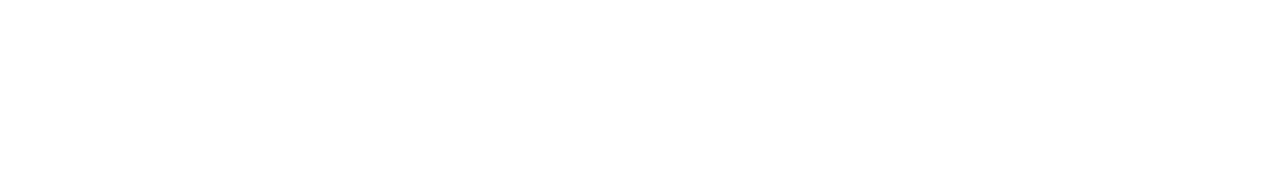
<file: contact.html>
<!DOCTYPE html>
<html lang="en">

<head>
    <meta charset="utf-8">
    <title>AVIYAN Nepal</title>
    <meta content="width=device-width, initial-scale=1.0" name="viewport">
    <meta content="" name="keywords">
    <meta content="" name="description">

    <!-- Favicon -->
    <link href="img/favicon.ico" rel="icon">

    <!-- Google Web Fonts -->
    <link rel="preconnect" href="https://fonts.googleapis.com">
    <link rel="preconnect" href="https://fonts.gstatic.com" crossorigin>
    <link href="https://fonts.googleapis.com/css2?family=Inter:wght@400;500;600&family=Saira:wght@500;600;700&display=swap" rel="stylesheet"> 

    <!-- Icon Font Stylesheet -->
    <link href="https://cdnjs.cloudflare.com/ajax/libs/font-awesome/5.10.0/css/all.min.css" rel="stylesheet">
    <link href="https://cdn.jsdelivr.net/npm/bootstrap-icons@1.4.1/font/bootstrap-icons.css" rel="stylesheet">

    <!-- Libraries Stylesheet -->
    <link href="lib/animate/animate.min.css" rel="stylesheet">
    <link href="lib/owlcarousel/assets/owl.carousel.min.css" rel="stylesheet">

    <!-- Customized Bootstrap Stylesheet -->
    <link href="css/bootstrap.min.css" rel="stylesheet">

    <!-- Template Stylesheet -->
    <link href="css/style.css" rel="stylesheet">
</head>

<body>
    <!-- Spinner Start -->
    <div id="spinner" class="show bg-white position-fixed translate-middle w-100 vh-100 top-50 start-50 d-flex align-items-center justify-content-center">
        <div class="spinner-grow text-primary" role="status"></div>
    </div>
    <!-- Spinner End -->


    <!-- Navbar Start -->
    <div class="container-fluid fixed-top px-0 wow fadeIn" data-wow-delay="0.1s">
        <div class="top-bar text-white-50 row gx-0 align-items-center d-none d-lg-flex">
            <div class="col-lg-6 px-5 text-start">
                <small><i class="fa fa-map-marker-alt me-2"></i>Nepalgunj sub-metropolitian city, Banke, Lumbini</small>
                <small class="ms-4"><i class="fa fa-envelope me-2"></i>aviyannepal.banke@gmail.com</small>
            </div>
            <div class="col-lg-6 px-5 text-end">
                <small>Follow us:</small>
                <a class="text-white-50 ms-3" href="https://www.facebook.com/profile.php?id=100014308596815"><i class="fab fa-facebook-f"></i></a>
                
            </div>
        </div>

        <nav class="navbar navbar-expand-lg navbar-dark py-lg-0 px-lg-5 wow fadeIn" data-wow-delay="0.1s">
            <a href="index.html" class="navbar-brand ms-4 ms-lg-0">
                <h1 class="fw-bold text-primary m-0">AVIYAN<span class="text-white">-Nepal</span></h1>
            </a>
            <button type="button" class="navbar-toggler me-4" data-bs-toggle="collapse" data-bs-target="#navbarCollapse">
                <span class="navbar-toggler-icon"></span>
            </button>
            <div class="collapse navbar-collapse" id="navbarCollapse">
                <div class="navbar-nav ms-auto p-4 p-lg-0">
                    <a href="index.html" class="nav-item nav-link">Home</a>
                    <a href="about.html" class="nav-item nav-link">About</a>
                    <a href="causes.html" class="nav-item nav-link">Activities</a>
                    <a href="contact.html" class="nav-item nav-link active">Contact</a>
                </div>
                <div class="d-none d-lg-flex ms-2">
                    <a class="btn btn-outline-primary py-2 px-3" href="">
                       Join for Volunteering
                        <div class="d-inline-flex btn-sm-square bg-white text-primary rounded-circle ms-2">
                            <i class="fa fa-arrow-right"></i>
                        </div>
                    </a>
                </div>
            </div>
        </nav>
    </div>
    <!-- Navbar End -->


    <!-- Page Header Start -->
    <div class="container-fluid page-header mb-5 wow fadeIn" data-wow-delay="0.1s">
        <div class="container text-center">
            <h1 class="display-4 text-white animated slideInDown mb-4">Contact Us</h1>
            <nav aria-label="breadcrumb animated slideInDown">
                <ol class="breadcrumb justify-content-center mb-0">
                    <li class="breadcrumb-item"><a class="text-white" href="#">Home</a></li>
                   
                    <li class="breadcrumb-item text-primary active" aria-current="page">Contact Us</li>
                </ol>
            </nav>
        </div>
    </div>
    <!-- Page Header End -->


    <!-- Contact Start -->
    <div class="container-xxl py-5">
        <div class="container">
            <div class="row g-5">
                <div class="col-lg-6 wow fadeIn" data-wow-delay="0.1s">
                    <div class="d-inline-block rounded-pill bg-secondary text-primary py-1 px-3 mb-3">Contact Us</div>
                    <h1 class="display-6 mb-5">If You Have Any Query, Please Contact Us</h1>
                    <p class="mb-4">Volunteer your heart, impact lives. Join our volunteer army, change lives. Volunteering: the gift you give yourself and others. Extend kindness, volunteer with us <a href="#">Volunteer</a>.</p>
                    <form>
                        <div class="row g-3">
                            <div class="col-md-6">
                                <div class="form-floating">
                                    <input type="text" class="form-control" id="name" placeholder="Your Name">
                                    <label for="name">Your Name</label>
                                </div>
                            </div>
                            <div class="col-md-6">
                                <div class="form-floating">
                                    <input type="email" class="form-control" id="email" placeholder="Your Email">
                                    <label for="email">Your Email</label>
                                </div>
                            </div>
                            <div class="col-12">
                                <div class="form-floating">
                                    <input type="text" class="form-control" id="subject" placeholder="Subject">
                                    <label for="subject">Subject</label>
                                </div>
                            </div>
                            <div class="col-12">
                                <div class="form-floating">
                                    <textarea class="form-control" placeholder="Leave a message here" id="message" style="height: 100px"></textarea>
                                    <label for="message">Message</label>
                                </div>
                            </div>
                            <div class="col-12">
                                <button class="btn btn-primary py-2 px-3 me-3">
                                    Send Message
                                    <div class="d-inline-flex btn-sm-square bg-white text-primary rounded-circle ms-2">
                                        <i class="fa fa-arrow-right"></i>
                                    </div>
                                </button>
                            </div>
                        </div>
                    </form>
                </div>
                <div class="col-lg-6 wow fadeIn" data-wow-delay="0.5s" style="min-height: 450px;">
                    <div class="position-relative rounded overflow-hidden h-100">
                        <iframe class="position-relative w-100 h-100"
                        src="https://www.google.com/maps/embed?pb=!1m18!1m12!1m3!1d3532.908909410555!2d81.60670861453768!3d28.050723382642727!2m3!1f0!2f0!3f0!3m2!1i1024!2i768!4f13.1!3m3!1m2!1s0x3997fae5d7cf88f5%3A0x6e2643ff457dc9a6!2sNepalgunj%2C%20Nepal!5e0!3m2!1sen!2s!4v1624453325778!5m2!1sen!2s"
                        frameborder="0" style="min-height: 450px; border:0;" allowfullscreen="" aria-hidden="false"
                        tabindex="0"></iframe>
                    </div>
                    
                    
                </div>
            </div>
        </div>
    </div>
    <!-- Contact End -->


    <!-- Footer Start -->
    <div class="container-fluid bg-dark text-white-50 footer mt-5 pt-5 wow fadeIn" data-wow-delay="0.1s">
        <div class="container py-5">
            <div class="row g-5">
                <div class="col-lg-3 col-md-6">
                    <h1 class="fw-bold text-primary mb-4">AVIYAN<span class="text-white">Nepal</span></h1>
                    <p>AVIYAN -Nepal has been working to ensure the fundamental right with dignity of
                        targeted people in 4 P model that is prevention, protection, prosecution and
                        partnership. Besides that, AVIYAN has been always standing to support the natural
                        disaster victims and the people of pandemic at risk.</p>
                    <div class="d-flex pt-2">
                    
                        <a class="btn btn-square me-1" href="https://www.facebook.com/profile.php?id=100014308596815"><i class="fab fa-facebook-f"></i></a>
                 
                    </div>
                </div>
                <div class="col-lg-3 col-md-6">
                    <h5 class="text-light mb-4">Address</h5>
                    <p><i class="fa fa-map-marker-alt me-3"></i>Ward no-18 Nepalgunj sub-metropolitian city, Banke, Lumbini</p>
                    <p><i class="fa fa-phone-alt me-3"></i>+977-9858024522</p>
                    <p><i class="fa fa-envelope me-3"></i>aviyannepal.banke@gmail.com</p>
                </div>
                <div class="col-lg-3 col-md-6">
                    <h5 class="text-light mb-4">Quick Links</h5>
                    <a class="btn btn-link" href="about.html">About Us</a>
                    <a class="btn btn-link" href="contact.html">Contact Us</a>
                    <a class="btn btn-link" href="causes.html">Our Services</a>
                    <a class="btn btn-link" href="">Terms & Condition</a>

                </div>
                <div class="col-lg-3 col-md-6">
                    <h5 class="text-light mb-4">Send message</h5>
                    <p>Send message for any type of query</p>
                    <div class="position-relative mx-auto" style="max-width: 400px;">
                        <input class="form-control bg-transparent w-100 py-3 ps-4 pe-5" type="text" placeholder="Your email">
                        <button type="button" class="btn btn-primary py-2 position-absolute top-0 end-0 mt-2 me-2">SignUp</button>
                    </div>
                </div>
            </div>
        </div>
        <div class="container-fluid copyright">
            <div class="container">
                <div class="row">
                    <div class="col-md-6 text-center text-md-start mb-3 mb-md-0">
                        &copy; <a href="#">AVIYAN-Nepal</a>, All Right Reserved.
                    </div>
                    <div class="col-md-6 text-center text-md-end">
                      
                        Develop by Team Exopy.
                    </div>
                </div>
            </div>
        </div>
    </div>
    <!-- Footer End -->


    <!-- Back to Top -->
    <a href="#" class="btn btn-lg btn-primary btn-lg-square back-to-top"><i class="bi bi-arrow-up"></i></a>


    <!-- JavaScript Libraries -->
    <script src="https://code.jquery.com/jquery-3.4.1.min.js"></script>
    <script src="https://cdn.jsdelivr.net/npm/bootstrap@5.0.0/dist/js/bootstrap.bundle.min.js"></script>
    <script src="lib/wow/wow.min.js"></script>
    <script src="lib/easing/easing.min.js"></script>
    <script src="lib/waypoints/waypoints.min.js"></script>
    <script src="lib/owlcarousel/owl.carousel.min.js"></script>
    <script src="lib/parallax/parallax.min.js"></script>

    <!-- Template Javascript -->
    <script src="js/main.js">
        
    </script>

</body>

</html>
</file>
<file: css/style.css>
:root {
    --primary: #FC8500;
    --secondary: #FFF0E6;
    --light: #F8F8F9;
    --dark: #001D23;
}

.back-to-top {
    position: fixed;
    display: none;
    right: 30px;
    bottom: 30px;
    z-index: 99;
}


/*** Spinner ***/
#spinner {
    opacity: 0;
    visibility: hidden;
    transition: opacity .5s ease-out, visibility 0s linear .5s;
    z-index: 99999;
}

#spinner.show {
    transition: opacity .5s ease-out, visibility 0s linear 0s;
    visibility: visible;
    opacity: 1;
}


/*** Button ***/
.btn {
    font-weight: 500;
    transition: .5s;
}

.btn.btn-primary,
.btn.btn-outline-primary:hover {
    color: #FFFFFF;
}

.btn.btn-primary:hover {
    color: var(--primary);
    background: transparent;
}

.btn-square {
    width: 38px;
    height: 38px;
}

.btn-sm-square {
    width: 32px;
    height: 32px;
}

.btn-lg-square {
    width: 48px;
    height: 48px;
}

.btn-square,
.btn-sm-square,
.btn-lg-square {
    padding: 0;
    display: flex;
    align-items: center;
    justify-content: center;
    font-weight: normal;
}


/*** Navbar ***/
.fixed-top {
    transition: .5s;
}

.top-bar {
    height: 45px;
    border-bottom: 1px solid rgba(255, 255, 255, .07);
}

.navbar .dropdown-toggle::after {
    border: none;
    content: "\f107";
    font-family: "Font Awesome 5 Free";
    font-weight: 900;
    vertical-align: middle;
    margin-left: 8px;
}

.navbar .navbar-nav .nav-link {
    margin-right: 30px;
    padding: 25px 0;
    color: #FFFFFF;
    font-weight: 500;
    outline: none;
}

.navbar .navbar-nav .nav-link:hover,
.navbar .navbar-nav .nav-link.active {
    color: var(--primary);
}

@media (max-width: 991.98px) {
    .navbar .navbar-nav {
        margin-top: 10px;
        border-top: 1px solid rgba(0, 0, 0, .07);
        background: var(--dark);
    }

    .navbar .navbar-nav .nav-link {
        padding: 10px 0;
    }
}

@media (min-width: 992px) {
    .navbar .nav-item .dropdown-menu {
        display: block;
        visibility: hidden;
        top: 100%;
        transform: rotateX(-75deg);
        transform-origin: 0% 0%;
        transition: .5s;
        opacity: 0;
    }

    .navbar .nav-item:hover .dropdown-menu {
        transform: rotateX(0deg);
        visibility: visible;
        transition: .5s;
        opacity: 1;
    }
}


/*** Header ***/
.carousel-caption {
    top: 0;
    left: 0;
    right: 0;
    bottom: 0;
    display: flex;
    align-items: center;
    justify-content: center;
    text-align: center;
    background: rgba(0, 29, 35, .8);
    z-index: 1;
}

.carousel-control-prev,
.carousel-control-next {
    width: 15%;
}

.carousel-control-prev-icon,
.carousel-control-next-icon {
    width: 3rem;
    height: 3rem;
    background-color: var(--dark);
    border: 12px solid var(--dark);
    border-radius: 3rem;
}

@media (max-width: 768px) {
    #header-carousel .carousel-item {
        position: relative;
        min-height: 350px;
    }
    
    #header-carousel .carousel-item img {
        position: absolute;
        width: 100%;
        height: 80%;
        object-fit: cover;
    }
}

/* Loader Styles */




#loader-wrapper {
    position: fixed;
    top: 0;
    left: 0;
    width: 100%;
    height: 100%;
    background-color: #222222;
    z-index: 1000;
    display: flex;
    justify-content: center;
    align-items: center;
}

#loader {
    z-index: 1001;
}

#loader img {
    width: 500px; /* adjust the width and height of your logo */
    height: 500px;
    margin-top: 40px;
}

.loader-section {
    position: fixed;
    top: 0;
    width: 50%;
    height: 100%;
    background-color: #222222;
    z-index: 1000;
}

.section-left {
    left: 0;
}

.section-right {
    right: 0;
}

#content {
    margin: 0 auto;
    padding-bottom: 50px;
    width: 80%;
    max-width: 978px;
    opacity: 0;
}

.loaded #loader-wrapper {
    visibility: hidden;
    -webkit-transform: translateY(-100%);
    -ms-transform: translateY(-100%);
    transform: translateY(-100%);
    -webkit-transition: all 0.3s 1s ease-out;
    transition: all 0.3s 1s ease-out;
}

.loaded #loader {
    opacity: 0;
    -webkit-transition: all 0.3s ease-out;
    transition: all 0.3s ease-out;
}

.loaded.loader-section.section-left {
    -webkit-transform: translateX(-100%);
    -ms-transform: translateX(-100%);
    transform: translateX(-100%);
    -webkit-transition: all 0.3s 0.3s ease-out;
    transition: all 0.3s 0.3s ease-out;
}

.loaded.loader-section.section-right {
    -webkit-transform: translateX(100%);
    -ms-transform: translateX(100%);
    transform: translateX(100%);
    -webkit-transition: all 0.3s 0.3s ease-out;
    transition: all 0.3s 0.3s ease-out;
}

.loaded #content {
    opacity: 1;
    -webkit-transition: all 0.3s 1.5s ease-out;
    transition: all 0.3s 1.5s ease-out;
}
  

.page-header {
    padding-top: 12rem;
    padding-bottom: 6rem;
    background: linear-gradient(rgba(0, 29, 35, .8), rgba(0, 29, 35, .8)), url(../img/pic2.jpg) center center no-repeat;
    background-size: cover;
}

.page-header .breadcrumb-item+.breadcrumb-item::before {
    color: #999999;
}


/*** Causes ***/
.causes-item .progress {
    height: 5px;
    border-radius: 0;
    overflow: visible;
}

.causes-item .progress .progress-bar {
    position: relative;
    overflow: visible;
    width: 0px;
    border-radius: 0;
    transition: 5s;
}

.causes-item .progress .progress-bar span {
    position: absolute;
    top: -7px;
    right: 0;
    width: 40px;
    height: 19px;
    display: flex;
    align-items: center;
    justify-content: center;
    font-size: 12px;
    background: var(--primary);
    color: #FFFFFF;
}

.causes-item .causes-overlay {
    position: absolute;
    width: 100%;
    height: 0;
    top: 0;
    left: 0;
    display: flex;
    align-items: center;
    justify-content: center;
    background: rgba(0, 0, 0, .5);
    overflow: hidden;
    opacity: 0;
    transition: .5s;
}

.causes-item:hover .causes-overlay {
    height: 100%;
    opacity: 1;
}


/*** Service ***/
.service-item {
    box-shadow: 0 0 45px rgba(0, 0, 0, .06);
}


/*** Donate ***/
.donate {
    background: rgba(0, 29, 35, .8);
}

.btn-group .btn-light:hover,
.btn-group input[type="radio"]:checked+label {
    color: var(--primary);
    border-color: var(--primary);
}


/*** Team ***/
.team-item img {
    position: relative;
    top: 0;
    transition: .5s;
}

.team-item:hover img {
    top: -30px;
}

.team-item .team-text {
    position: relative;
    height: 100px;
    transition: .5s;
}

.team-item:hover .team-text {
    margin-top: -60px;
    height: 160px;
}

.team-item .team-text .team-social {
    opacity: 0;
    transition: .5s;
}

.team-item:hover .team-text .team-social {
    opacity: 1;
}

.team-item .team-social .btn {
    display: inline-flex;
    color: var(--primary);
    background: #FFFFFF;
    border-radius: 40px;
}

.team-item .team-social .btn:hover {
    color: #FFFFFF;
    background: var(--primary);
}


/*** Testimonial ***/
.testimonial-carousel::before {
    position: absolute;
    content: "";
    top: 0;
    left: 0;
    height: 100%;
    width: 0;
    background: linear-gradient(to right, rgba(255, 255, 255, 1) 0%, rgba(255, 255, 255, 0) 100%);
    z-index: 1;
}

.testimonial-carousel::after {
    position: absolute;
    content: "";
    top: 0;
    right: 0;
    height: 100%;
    width: 0;
    background: linear-gradient(to left, rgba(255, 255, 255, 1) 0%, rgba(255, 255, 255, 0) 100%);
    z-index: 1;
}

@media (min-width: 768px) {
    .testimonial-carousel::before,
    .testimonial-carousel::after {
        width: 200px;
    }
}

@media (min-width: 992px) {
    .testimonial-carousel::before,
    .testimonial-carousel::after {
        width: 300px;
    }
}

.testimonial-carousel .owl-item .testimonial-text {
    background: var(--light);
    transform: scale(.8);
    transition: .5s;
}

.testimonial-carousel .owl-item.center .testimonial-text {
    background: var(--primary);
    transform: scale(1);
}

.testimonial-carousel .owl-item .testimonial-text *,
.testimonial-carousel .owl-item .testimonial-item img {
    transition: .5s;
}

.testimonial-carousel .owl-item.center .testimonial-text * {
    color: var(--light) !important;
}

.testimonial-carousel .owl-item.center .testimonial-item img {
    background: var(--primary) !important;
} 

.testimonial-carousel .owl-nav {
    position: absolute;
    width: 350px;
    top: 15px;
    left: 50%;
    transform: translateX(-50%);
    display: flex;
    justify-content: space-between;
    opacity: 0;
    transition: .5s;
    z-index: 1;
}

.testimonial-carousel:hover .owl-nav {
    width: 300px;
    opacity: 1;
}

.testimonial-carousel .owl-nav .owl-prev,
.testimonial-carousel .owl-nav .owl-next {
    position: relative;
    color: var(--primary);
    font-size: 45px;
    transition: .5s;
}

.testimonial-carousel .owl-nav .owl-prev:hover,
.testimonial-carousel .owl-nav .owl-next:hover {
    color: var(--dark);
}


/*** Footer ***/

.footer .btn.btn-link {
    display: block;
    margin-bottom: 5px;
    padding: 0;
    text-align: left;
    color: rgba(255,255,255,0.5);
    font-weight: normal;
    text-transform: capitalize;
    transition: .3s;
}

.footer .btn.btn-link::before {
    position: relative;
    content: "\f105";
    font-family: "Font Awesome 5 Free";
    font-weight: 900;
    color: rgba(255,255,255,0.5);
    margin-right: 10px;
}

.footer .btn.btn-link:hover {
    color: var(--light);
    letter-spacing: 1px;
    box-shadow: none;
}

.footer .btn.btn-square {
    color: rgba(255,255,255,0.5);
    border: 1px solid rgba(255,255,255,0.5);
}

.footer .btn.btn-square:hover {
    color: var(--secondary);
    border-color: var(--light);
}

.footer .copyright {
    padding: 25px 0;
    font-size: 15px;
    border-top: 1px solid rgba(256, 256, 256, .1);
}

.footer .copyright a {
    color: var(--secondary);
}

.footer .copyright a:hover {
    color: var(--primary);
}
</file>
